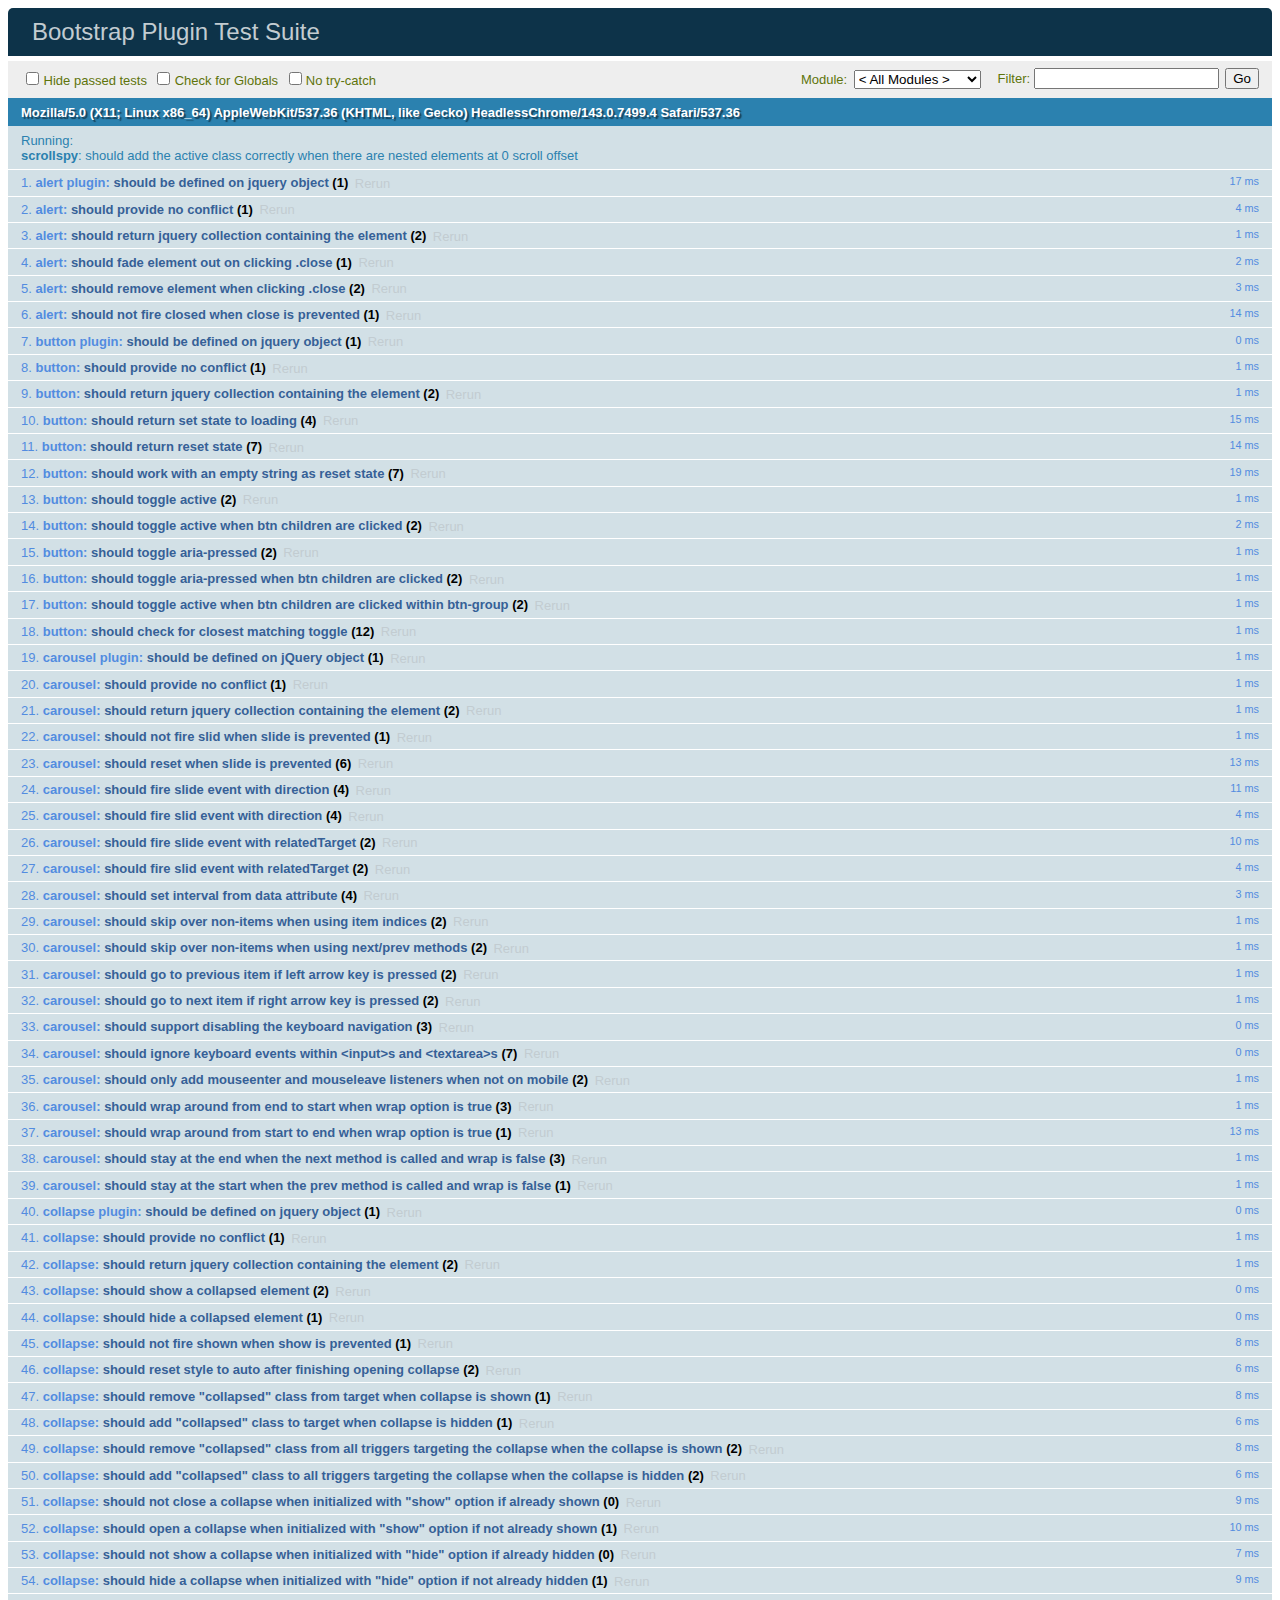
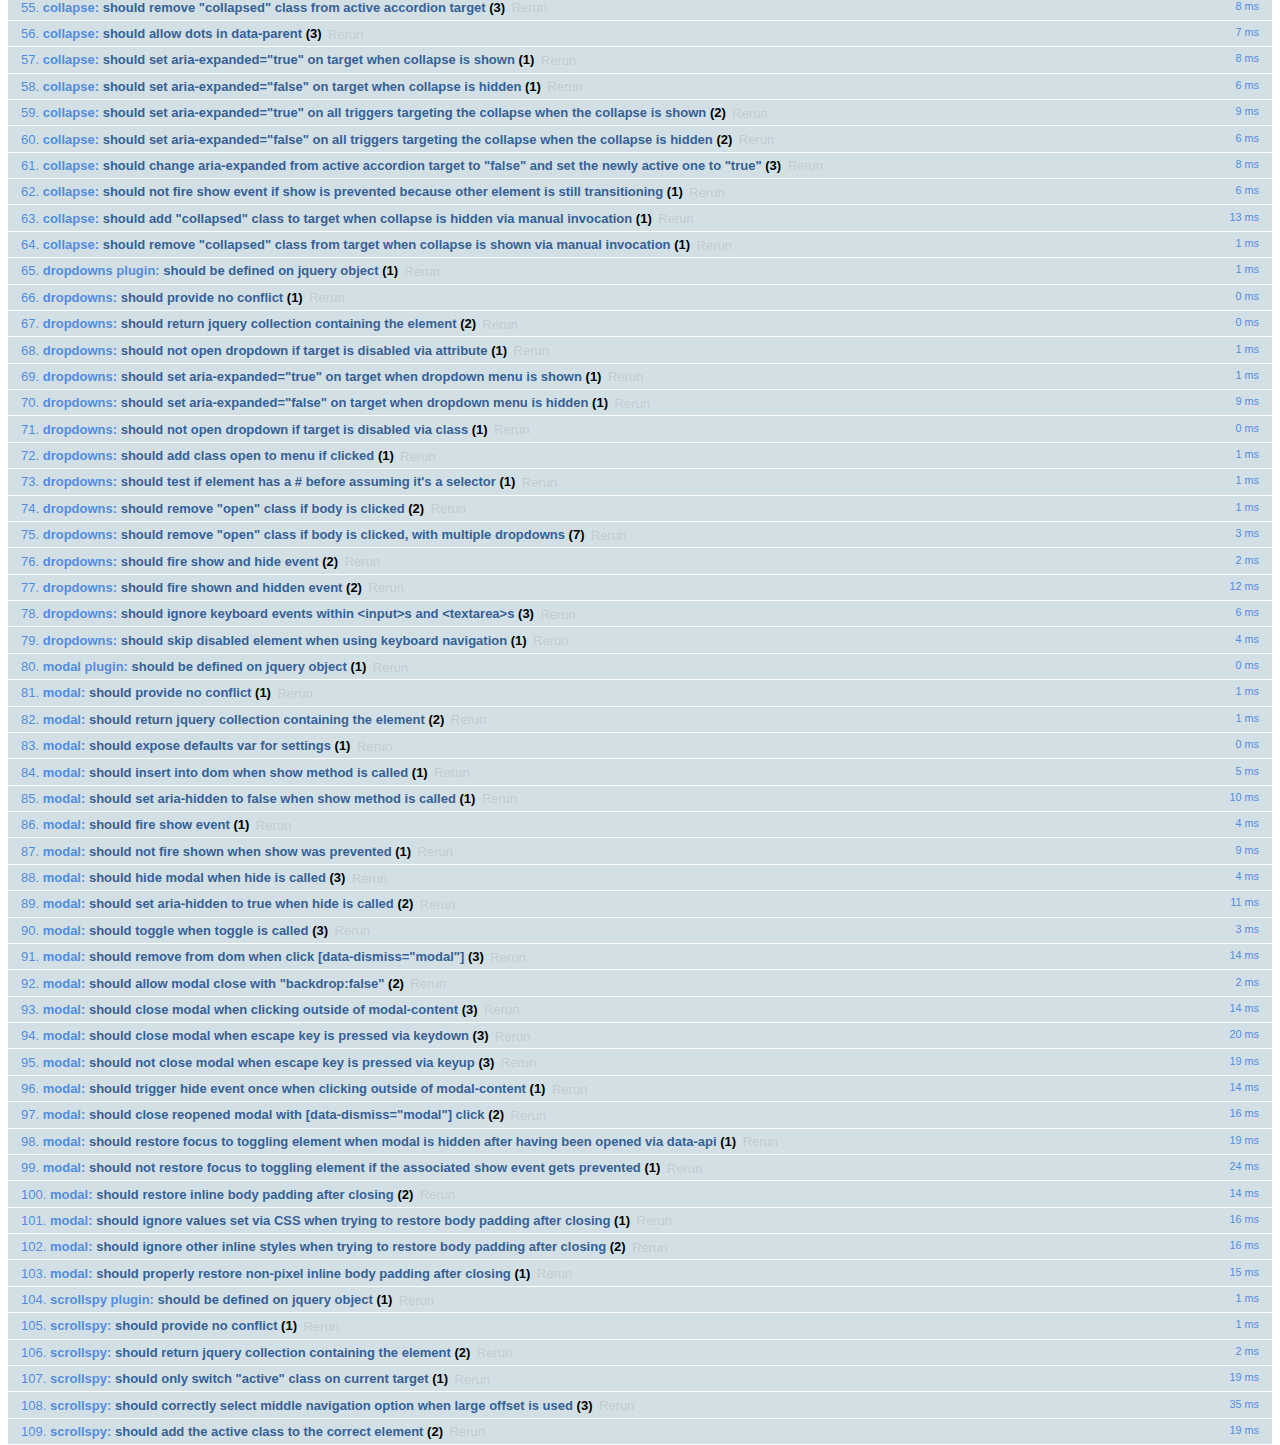
<file: recipe/static/vendor/bootstrap/js/tests/index.html>
<!DOCTYPE html>
<html>
  <head>
    <meta charset="utf-8">
    <title>Bootstrap Plugin Test Suite</title>
    <meta name="viewport" content="width=device-width, initial-scale=1">

    <!-- jQuery -->
    <script src="vendor/jquery.min.js"></script>
    <script>
      // Disable jQuery event aliases to ensure we don't accidentally use any of them
      (function () {
        var eventAliases = [
          'blur',
          'focus',
          'focusin',
          'focusout',
          'load',
          'resize',
          'scroll',
          'unload',
          'click',
          'dblclick',
          'mousedown',
          'mouseup',
          'mousemove',
          'mouseover',
          'mouseout',
          'mouseenter',
          'mouseleave',
          'change',
          'select',
          'submit',
          'keydown',
          'keypress',
          'keyup',
          'error',
          'contextmenu',
          'hover',
          'bind',
          'unbind',
          'delegate',
          'undelegate'
        ]
        for (var i = 0; i < eventAliases.length; i++) {
          $.fn[eventAliases[i]] = undefined
        }
      })()
    </script>

    <!-- QUnit -->
    <link rel="stylesheet" href="vendor/qunit.css" media="screen">
    <script src="vendor/qunit.js"></script>
    <script>
      // See https://github.com/axemclion/grunt-saucelabs#test-result-details-with-qunit
      var log = []
      // Require assert.expect in each test.
      QUnit.config.requireExpects = true
      QUnit.done(function (testResults) {
        var tests = []
        for (var i = 0, len = log.length; i < len; i++) {
          var details = log[i]
          tests.push({
            name: details.name,
            result: details.result,
            expected: details.expected,
            actual: details.actual,
            source: details.source
          })
        }
        testResults.tests = tests

        window.global_test_results = testResults
      })

      QUnit.testStart(function (testDetails) {
        $(window).scrollTop(0)
        QUnit.log(function (details) {
          if (!details.result) {
            details.name = testDetails.name
            log.push(details)
          }
        })
      })

      // Cleanup
      QUnit.testDone(function () {
        $('#qunit-fixture').empty()
        $('#modal-test, .modal-backdrop').remove()
      })

      // Display fixture on-screen on iOS to avoid false positives
      if (/iPhone|iPad|iPod/.test(navigator.userAgent)) {
        QUnit.begin(function() {
          $('#qunit-fixture').css({ top: 0, left: 0 })
        })

        QUnit.done(function () {
          $('#qunit-fixture').css({ top: '', left: '' })
        })
      }

      // Disable deprecated global QUnit method aliases in preparation for QUnit v2
      (function () {
        var methodNames = [
          'async',
          'asyncTest',
          'deepEqual',
          'equal',
          'expect',
          'module',
          'notDeepEqual',
          'notEqual',
          'notPropEqual',
          'notStrictEqual',
          'ok',
          'propEqual',
          'push',
          'start',
          'stop',
          'strictEqual',
          'test',
          'throws'
        ];
        for (var i = 0; i < methodNames.length; i++) {
          var methodName = methodNames[i];
          window[methodName] = undefined;
        }
      })();
    </script>

    <!-- Plugin sources -->
    <script>$.support.transition = false</script>
    <script src="../../js/alert.js"></script>
    <script src="../../js/button.js"></script>
    <script src="../../js/carousel.js"></script>
    <script src="../../js/collapse.js"></script>
    <script src="../../js/dropdown.js"></script>
    <script src="../../js/modal.js"></script>
    <script src="../../js/scrollspy.js"></script>
    <script src="../../js/tab.js"></script>
    <script src="../../js/tooltip.js"></script>
    <script src="../../js/popover.js"></script>
    <script src="../../js/affix.js"></script>

    <!-- Unit tests -->
    <script src="unit/alert.js"></script>
    <script src="unit/button.js"></script>
    <script src="unit/carousel.js"></script>
    <script src="unit/collapse.js"></script>
    <script src="unit/dropdown.js"></script>
    <script src="unit/modal.js"></script>
    <script src="unit/scrollspy.js"></script>
    <script src="unit/tab.js"></script>
    <script src="unit/tooltip.js"></script>
    <script src="unit/popover.js"></script>
    <script src="unit/affix.js"></script>

  </head>
  <body>
    <div id="qunit-container">
      <div id="qunit"></div>
      <div id="qunit-fixture"></div>
    </div>
  </body>
</html>
</file>
<file: recipe/static/vendor/bootstrap/js/tests/vendor/qunit.css>
/*!
 * QUnit 1.17.1
 * http://qunitjs.com/
 *
 * Copyright jQuery Foundation and other contributors
 * Released under the MIT license
 * http://jquery.org/license
 *
 * Date: 2015-01-20T19:39Z
 */

/** Font Family and Sizes */

#qunit-tests, #qunit-header, #qunit-banner, #qunit-testrunner-toolbar, #qunit-userAgent, #qunit-testresult {
	font-family: "Helvetica Neue Light", "HelveticaNeue-Light", "Helvetica Neue", Calibri, Helvetica, Arial, sans-serif;
}

#qunit-testrunner-toolbar, #qunit-userAgent, #qunit-testresult, #qunit-tests li { font-size: small; }
#qunit-tests { font-size: smaller; }


/** Resets */

#qunit-tests, #qunit-header, #qunit-banner, #qunit-userAgent, #qunit-testresult, #qunit-modulefilter {
	margin: 0;
	padding: 0;
}


/** Header */

#qunit-header {
	padding: 0.5em 0 0.5em 1em;

	color: #8699A4;
	background-color: #0D3349;

	font-size: 1.5em;
	line-height: 1em;
	font-weight: 400;

	border-radius: 5px 5px 0 0;
}

#qunit-header a {
	text-decoration: none;
	color: #C2CCD1;
}

#qunit-header a:hover,
#qunit-header a:focus {
	color: #FFF;
}

#qunit-testrunner-toolbar label {
	display: inline-block;
	padding: 0 0.5em 0 0.1em;
}

#qunit-banner {
	height: 5px;
}

#qunit-testrunner-toolbar {
	padding: 0.5em 1em 0.5em 1em;
	color: #5E740B;
	background-color: #EEE;
	overflow: hidden;
}

#qunit-userAgent {
	padding: 0.5em 1em 0.5em 1em;
	background-color: #2B81AF;
	color: #FFF;
	text-shadow: rgba(0, 0, 0, 0.5) 2px 2px 1px;
}

#qunit-modulefilter-container {
	float: right;
	padding: 0.2em;
}

.qunit-url-config {
	display: inline-block;
	padding: 0.1em;
}

.qunit-filter {
	display: block;
	float: right;
	margin-left: 1em;
}

/** Tests: Pass/Fail */

#qunit-tests {
	list-style-position: inside;
}

#qunit-tests li {
	padding: 0.4em 1em 0.4em 1em;
	border-bottom: 1px solid #FFF;
	list-style-position: inside;
}

#qunit-tests > li {
	display: none;
}

#qunit-tests li.running,
#qunit-tests li.pass,
#qunit-tests li.fail,
#qunit-tests li.skipped {
	display: list-item;
}

#qunit-tests.hidepass li.running,
#qunit-tests.hidepass li.pass {
	display: none;
}

#qunit-tests li strong {
	cursor: pointer;
}

#qunit-tests li.skipped strong {
	cursor: default;
}

#qunit-tests li a {
	padding: 0.5em;
	color: #C2CCD1;
	text-decoration: none;
}
#qunit-tests li a:hover,
#qunit-tests li a:focus {
	color: #000;
}

#qunit-tests li .runtime {
	float: right;
	font-size: smaller;
}

.qunit-assert-list {
	margin-top: 0.5em;
	padding: 0.5em;

	background-color: #FFF;

	border-radius: 5px;
}

.qunit-collapsed {
	display: none;
}

#qunit-tests table {
	border-collapse: collapse;
	margin-top: 0.2em;
}

#qunit-tests th {
	text-align: right;
	vertical-align: top;
	padding: 0 0.5em 0 0;
}

#qunit-tests td {
	vertical-align: top;
}

#qunit-tests pre {
	margin: 0;
	white-space: pre-wrap;
	word-wrap: break-word;
}

#qunit-tests del {
	background-color: #E0F2BE;
	color: #374E0C;
	text-decoration: none;
}

#qunit-tests ins {
	background-color: #FFCACA;
	color: #500;
	text-decoration: none;
}

/*** Test Counts */

#qunit-tests b.counts                       { color: #000; }
#qunit-tests b.passed                       { color: #5E740B; }
#qunit-tests b.failed                       { color: #710909; }

#qunit-tests li li {
	padding: 5px;
	background-color: #FFF;
	border-bottom: none;
	list-style-position: inside;
}

/*** Passing Styles */

#qunit-tests li li.pass {
	color: #3C510C;
	background-color: #FFF;
	border-left: 10px solid #C6E746;
}

#qunit-tests .pass                          { color: #528CE0; background-color: #D2E0E6; }
#qunit-tests .pass .test-name               { color: #366097; }

#qunit-tests .pass .test-actual,
#qunit-tests .pass .test-expected           { color: #999; }

#qunit-banner.qunit-pass                    { background-color: #C6E746; }

/*** Failing Styles */

#qunit-tests li li.fail {
	color: #710909;
	background-color: #FFF;
	border-left: 10px solid #EE5757;
	white-space: pre;
}

#qunit-tests > li:last-child {
	border-radius: 0 0 5px 5px;
}

#qunit-tests .fail                          { color: #000; background-color: #EE5757; }
#qunit-tests .fail .test-name,
#qunit-tests .fail .module-name             { color: #000; }

#qunit-tests .fail .test-actual             { color: #EE5757; }
#qunit-tests .fail .test-expected           { color: #008000; }

#qunit-banner.qunit-fail                    { background-color: #EE5757; }

/*** Skipped tests */

#qunit-tests .skipped {
	background-color: #EBECE9;
}

#qunit-tests .qunit-skipped-label {
	background-color: #F4FF77;
	display: inline-block;
	font-style: normal;
	color: #366097;
	line-height: 1.8em;
	padding: 0 0.5em;
	margin: -0.4em 0.4em -0.4em 0;
}

/** Result */

#qunit-testresult {
	padding: 0.5em 1em 0.5em 1em;

	color: #2B81AF;
	background-color: #D2E0E6;

	border-bottom: 1px solid #FFF;
}
#qunit-testresult .module-name {
	font-weight: 700;
}

/** Fixture */

#qunit-fixture {
	position: absolute;
	top: -10000px;
	left: -10000px;
	width: 1000px;
	height: 1000px;
}
</file>
